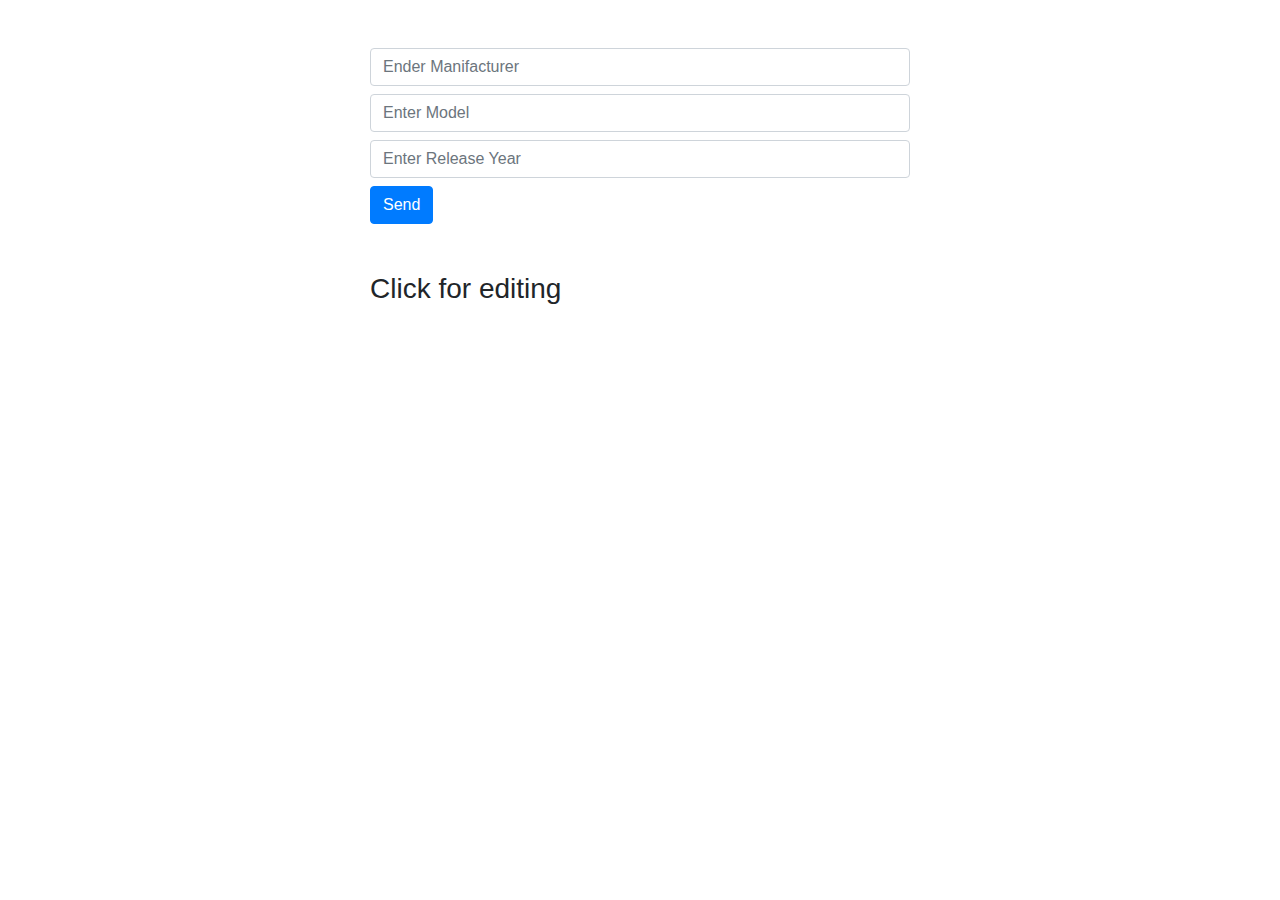
<file: car/index.html>
<!DOCTYPE html>
<html lang="en">
<head>
    <meta charset="UTF-8">
    <meta name="viewport" content="width=device-width, initial-scale=1.0">
    <meta http-equiv="X-UA-Compatible" content="ie=edge">
    <link rel="stylesheet" href="https://stackpath.bootstrapcdn.com/bootstrap/4.3.1/css/bootstrap.min.css">
    <link rel="stylesheet" href="https://use.fontawesome.com/releases/v5.8.1/css/all.css">
    <script src="script.js"></script>
    <title>Document</title>
</head>
<body onload="init()">
    <div class="container">
        <div class="row">
            <div class="col-lg-6 offset-3  mt-5">
                <div class="alerts"></div>
                <form action="" name="carRegister" onsubmit="send(event)">
                    <input type="text" placeholder="Ender Manifacturer" name="Manifacturer" class="form-control">
                    <input type="text" placeholder="Enter Model" name="Model" class="form-control my-2">
                    <input type="text" placeholder="Enter Release Year" name="Year" class="form-control">
                    <input type="hidden" name="id" id="">
                    <input type="submit" value="Send" class="btn btn-primary mt-2">
                </form>
            </div>
            <div class="col-lg-6 offset-3 mt-5">
                <h3>Click for editing</h3>
                <ul class="list-group">

                </ul>
            </div>
        </div>
    </div>
</body>
</html>
</file>
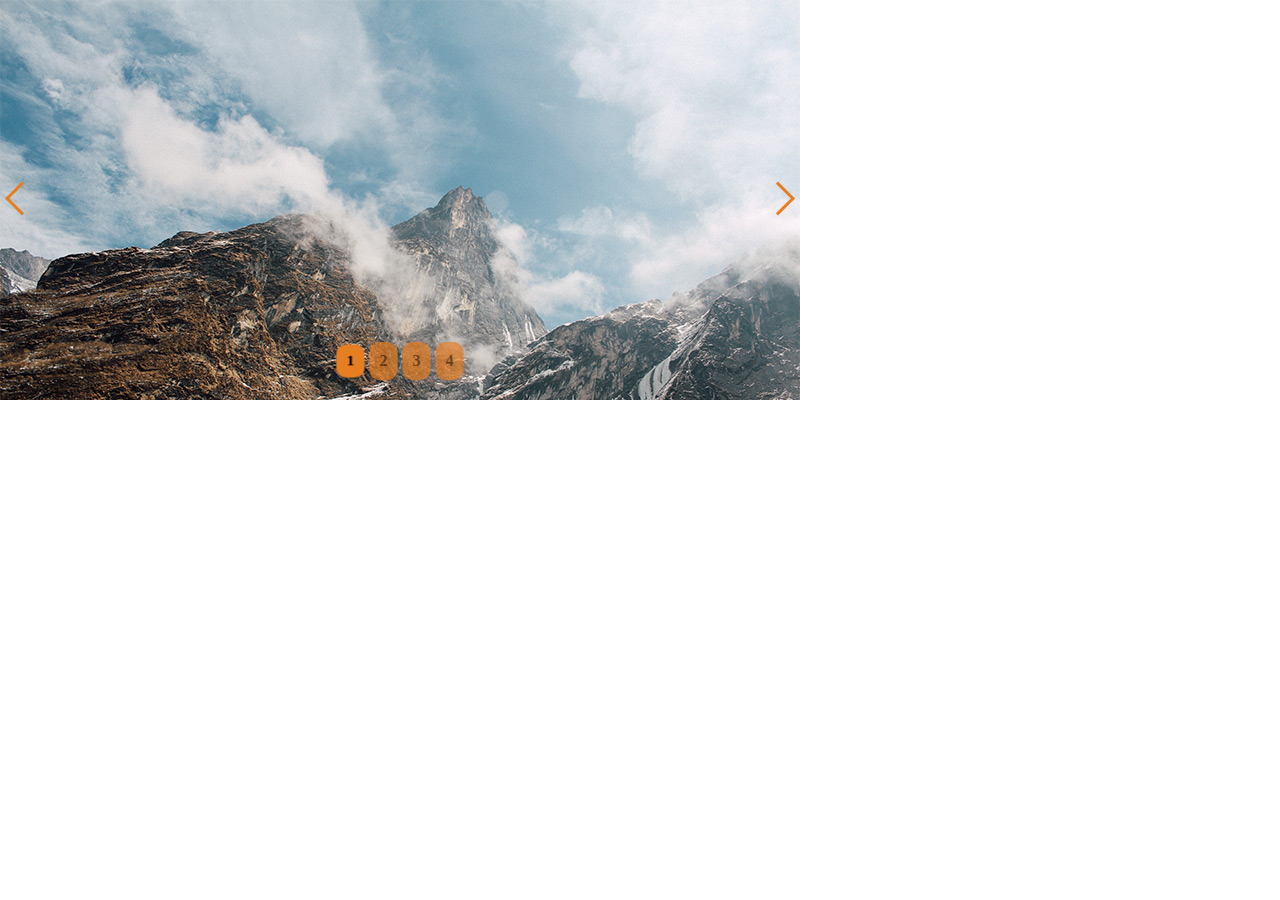
<file: slider/index.html>
<!DOCTYPE html>
<html lang="en">
<head>
    <meta charset="UTF-8">
    <meta name="viewport" content="width=device-width, initial-scale=1.0">
    <meta http-equiv="X-UA-Compatible" content="ie=edge">
    <link rel="stylesheet" href="css/style.css">
    <script src="js/script.js"></script>
    <title>Slider</title>
</head>
<body onload="init()">

    <div class="slider">
        <ul>
            <li> <img src="./img/1.jpg" alt=""> </li>
            <li> <img src="./img/2.jpg" alt=""> </li>
            <li> <img src="./img/3.jpg" alt=""> </li>
            <li> <img src="./img/4.jpg" alt=""> </li>
        </ul>
        <button class="prev" onclick="prevSlide()"> <i class="left"></i></button>
        <button class="next" onclick="nextSlide()"> <i class="right"></i></button>
        <div class="thumbnails"></div>
    </div>
    
</body>
</html>
</file>
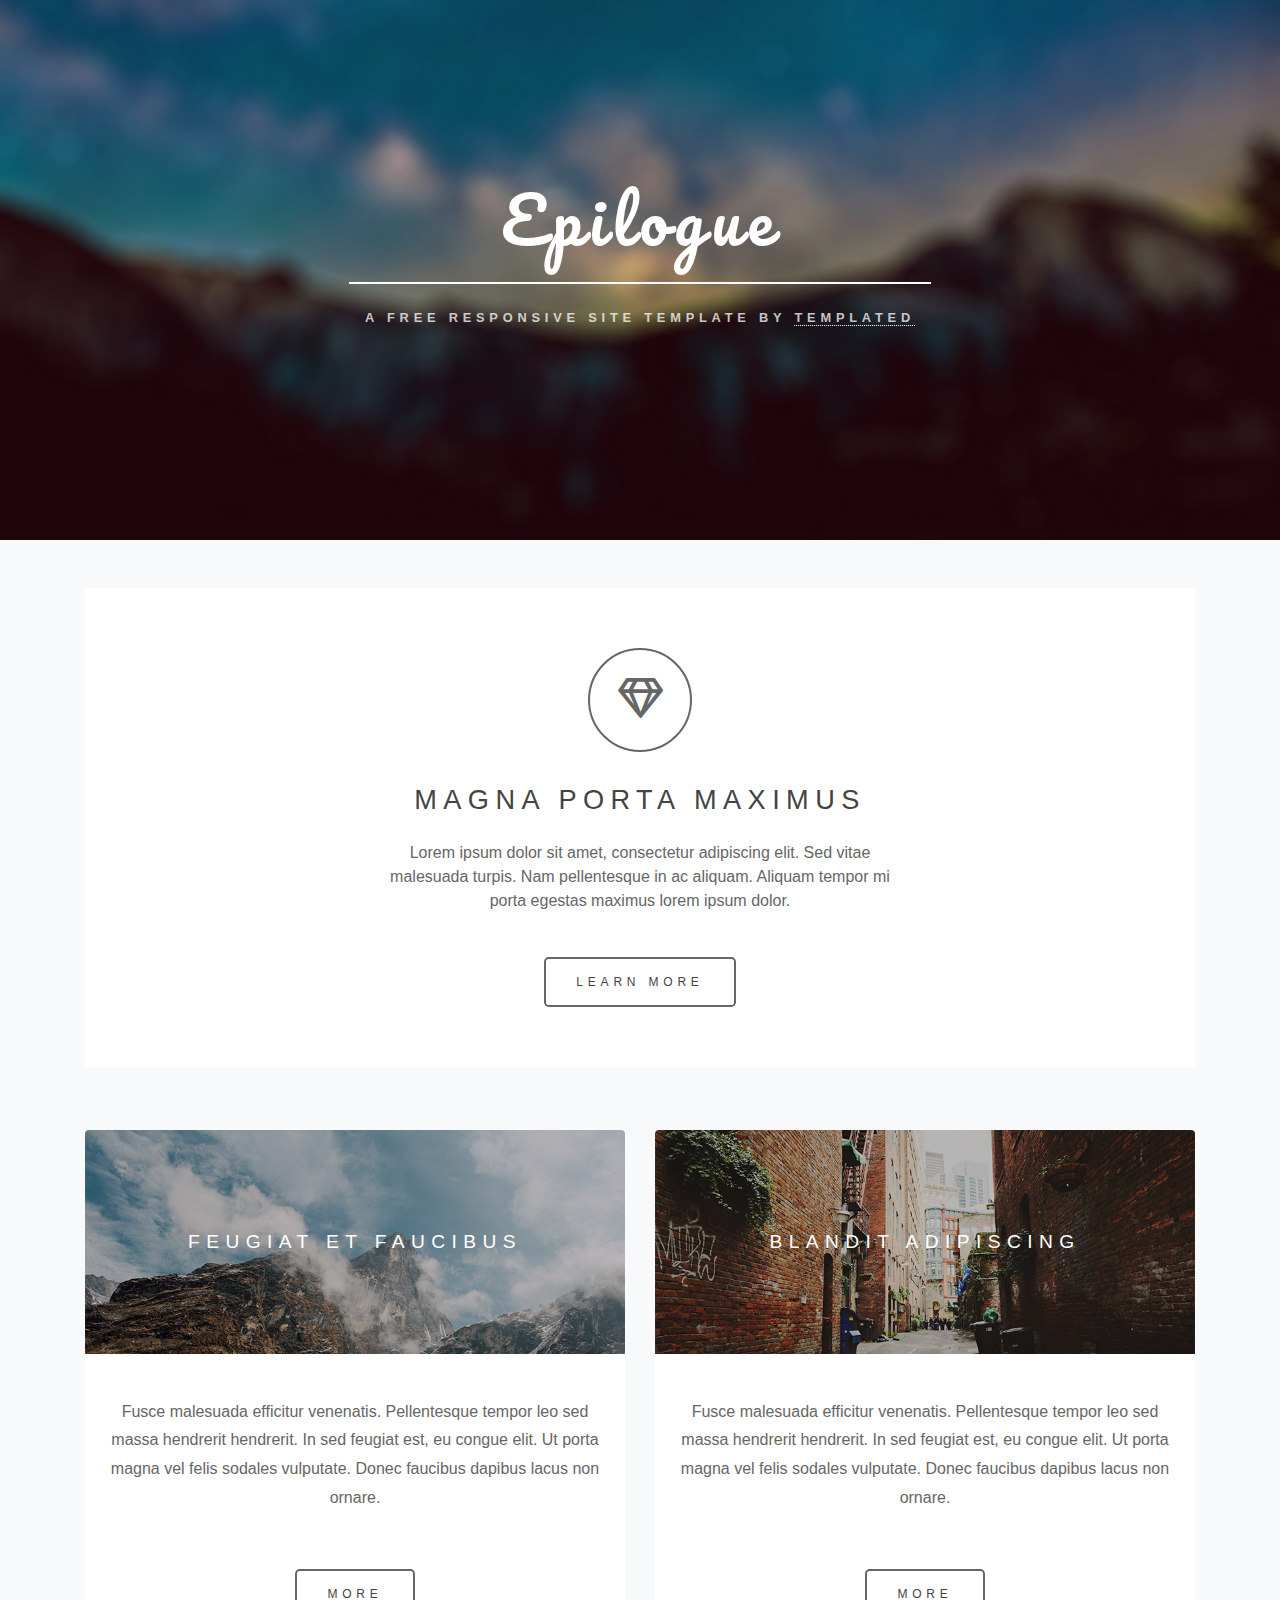
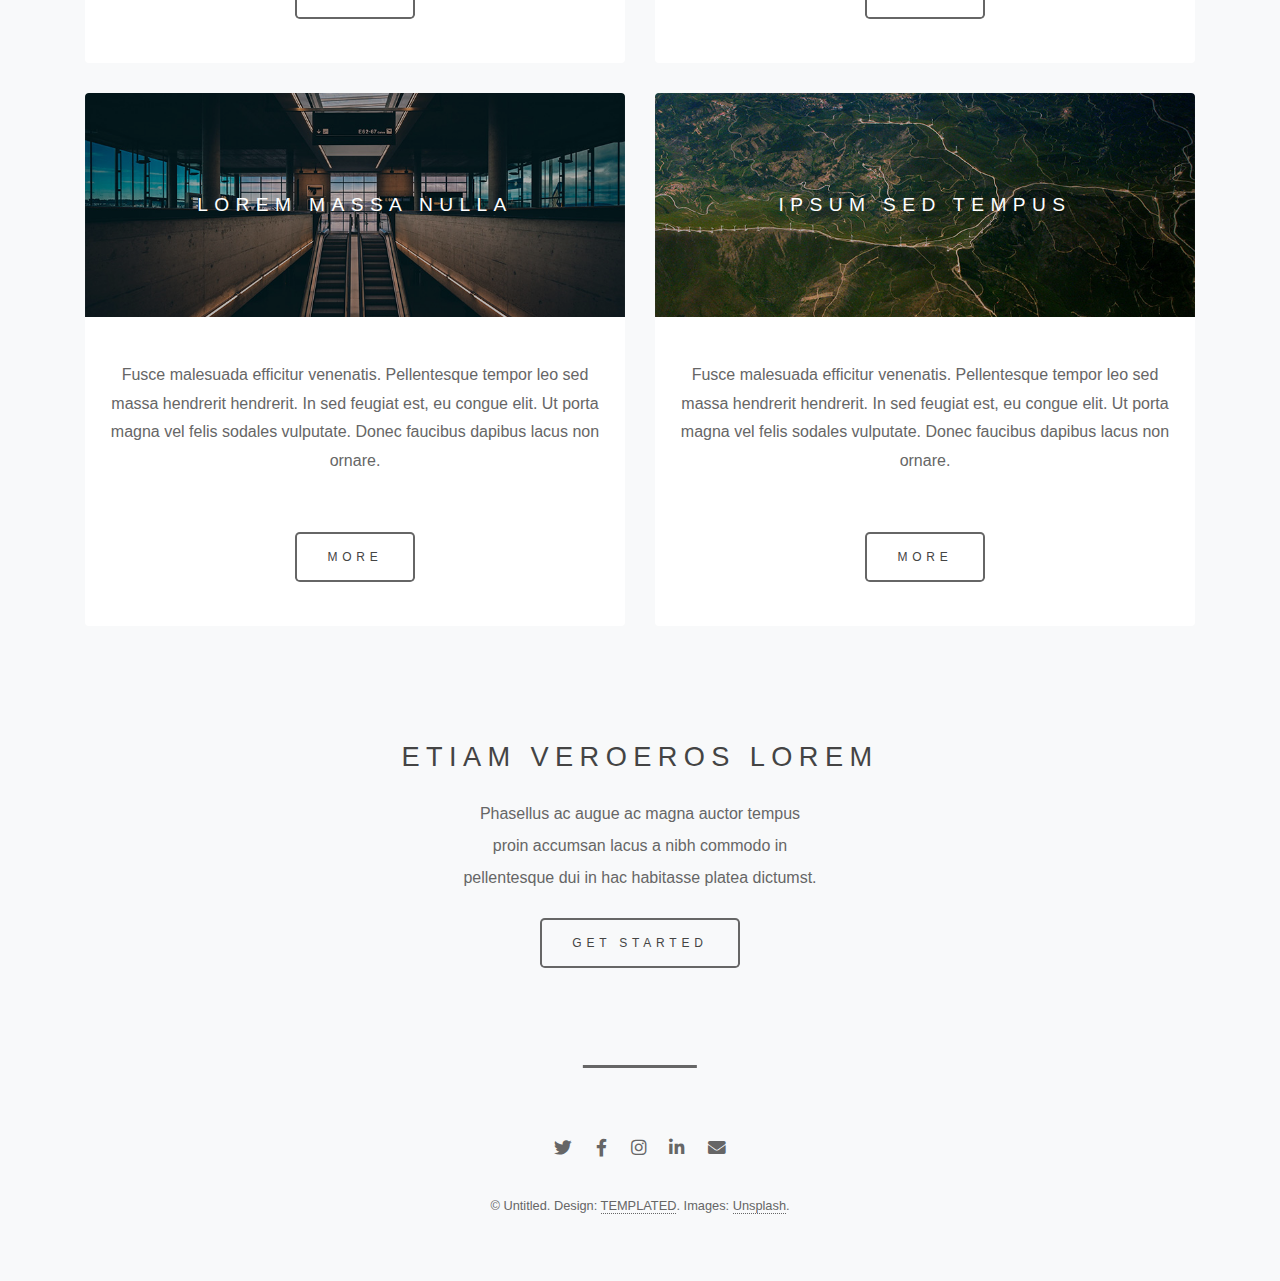
<file: template/index.html>
<!DOCTYPE html>
<html lang="en">
<head>
    <meta charset="UTF-8">
    <meta name="viewport" content="width=device-width, initial-scale=1.0">
    <meta http-equiv="X-UA-Compatible" content="ie=edge">
    <!-- --- CDN links --- -->
    <link rel="stylesheet" href="https://use.fontawesome.com/releases/v5.8.1/css/all.css">
    <link rel="stylesheet" href="https://stackpath.bootstrapcdn.com/bootstrap/4.3.1/css/bootstrap.min.css">

    <!-- --- Custom Css --- -->
    <link rel="stylesheet" href="css/style.css">
    <link rel="stylesheet" href="css/media.css">
    <title>Template</title>
</head>
<body>
    <!-- --- header --- -->
    <header> 
        <div class="slider">
            <div class="slider1">
                <img src="./img/banner.jpg" alt="">
                <div class="slider-content">
                    <h1>Epilogue</h1>
                    <p>A FREE RESPONSIVE SITE TEMPLATE BY <a href="#">TEMPLATED</a> </p>
                </div>
            </div>
        </div>
    </header>
    <main>
       <!-- --- About section --- -->
       <section class="about-section bg-light"> 
            <div class="container">
                <div class="row">
                    <div class="col-12">
                        <div class="about-content">
                            <div class="card">
                                <div class="card-header">
                                    <div class="round-icon">
                                            <i class="far fa-gem"></i>
                                    </div>
                                </div>
                                <div class="card-body pb-0">
                                    <h1>MAGNA PORTA MAXIMUS</h1>
                                    <p class="py-3">Lorem ipsum dolor sit amet, consectetur adipiscing elit. Sed vitae
                                            malesuada turpis. Nam pellentesque in ac aliquam. Aliquam tempor
                                            mi porta egestas maximus lorem ipsum dolor.   
                                    </p>
                                </div>
                                <div class="card-footer">
                                        <a href="#" class="button">LEARN MORE</a>
                                </div>
                            </div>
                        </div>
                    </div>
                </div>
            </div>
       </section>
       <!-- --- Products section --- -->
       <section class="products-section bg-light"> 
           <div class="container">
               <div class="row">
                   <div class="col-12 col-lg-6">
                        <div class="card">
                                <div class="card-img-top">
                                    <a href="#"><h1>FEUGIAT ET FAUCIBUS</h1></a>
                                    <img src="./img/1.jpg" alt="">
                                </div>
                                <div class="card-body text-center">
                                    <p class="card-text py-4">Fusce malesuada efficitur venenatis. Pellentesque tempor leo sed massa hendrerit hendrerit. In sed feugiat est, eu congue elit. Ut porta magna vel felis sodales vulputate. Donec faucibus dapibus lacus non ornare.</p>
                                </div>
                                <div class="card-footer  text-center">
                                    <a href="#" class="button">more</a>
                                </div>
                        </div>
                   </div>
                   <div class="col-12 col-lg-6">
                        <div class="card">
                                <div class="card-img-top">
                                    <a href="#"><h1>Blandit adipiscing</h1></a>
                                    <img src="./img/2.jpg" alt="...">
                                </div>
                                <div class="card-body text-center">
                                    <p class="card-text py-4">Fusce malesuada efficitur venenatis. Pellentesque tempor leo sed massa hendrerit hendrerit. In sed feugiat est, eu congue elit. Ut porta magna vel felis sodales vulputate. Donec faucibus dapibus lacus non ornare.</p>
                                </div>
                                <div class="card-footer  text-center">
                                    <a href="#" class="button">more</a>
                                </div>
                        </div>
                   </div>
                   <div class="col-12 col-lg-6">
                        <div class="card">
                                <div class="card-img-top">
                                    <a href="#"><h1>Lorem massa nulla</h1></a>
                                    <img src="./img/3.jpg" alt="...">
                                </div>
                                <div class="card-body text-center">
                                    <p class="card-text py-4">Fusce malesuada efficitur venenatis. Pellentesque tempor leo sed massa hendrerit hendrerit. In sed feugiat est, eu congue elit. Ut porta magna vel felis sodales vulputate. Donec faucibus dapibus lacus non ornare.</p>
                                </div>
                                <div class="card-footer  text-center">
                                    <a href="#" class="button">more</a>
                                </div>
                        </div>
                   </div>
                   <div class="col-12 col-lg-6">
                        <div class="card">
                                <div class="card-img-top">
                                    <a href="#"><h1>Ipsum sed tempus</h1></a>
                                    <img src="./img/4.jpg" alt="...">
                                </div>
                                <div class="card-body text-center">
                                    <p class="card-text py-4">Fusce malesuada efficitur venenatis. Pellentesque tempor leo sed massa hendrerit hendrerit. In sed feugiat est, eu congue elit. Ut porta magna vel felis sodales vulputate. Donec faucibus dapibus lacus non ornare.</p>
                                </div>
                                <div class="card-footer  text-center">
                                    <a href="#" class="button">more</a>
                                </div>
                        </div>
                   </div>
               </div>
           </div>
       </section>
    </main>
    <!-- --- footer --- -->
    <footer class="text-center bg-light">  
        <div class="container">
            <div class="row d-flex justify-content-center">
                <div class="col-12 col-lg-7">
                    <div class="card mx-auto bg-light">
                        <div class="card-body text-center">
                            <h1 class="card-title">ETIAM VEROEROS LOREM</h1>
                            <p class="card-text mx-auto my-4">Phasellus ac augue ac magna auctor tempus proin accumsan lacus a nibh commodo in pellentesque dui in hac habitasse platea dictumst.</p>
                            <a href="#" class="button">GET STARTED</a>
                        </div>
                    </div>
                    <div class="icons">
                        <a href="#"> <i class="fab fa-twitter"></i></a>
                        <a href="#"> <i class="fab fa-facebook-f"></i></a>
                        <a href="#"> <i class="fab fa-instagram"></i></a>
                        <a href="#"> <i class="fab fa-linkedin-in"></i></a>
                        <a href="#"> <i class="fas fa-envelope"></i></a>
                    </div>
                    <div class="copy">
                        <p><small>&copy; Untitled. Design: <a href="#">TEMPLATED</a>. Images: <a href="#">Unsplash</a>.</small></p>
                    </div>
                </div>
            </div>
        </div>
    </footer>
</body>
</html>
</file>
<file: slider/css/style.css>
body{
    margin:0px;
    padding:0px;
}

.slider *{
    box-sizing: border-box;
}

.slider{
    width: 800px;
    height: 400px;
    overflow: hidden;
    position: relative;
}

.slider ul{
    padding: 0;
    margin: 0;
    background: red;
    transition: all .3s ease;
    position: relative;
}

.slider ul li{
    list-style: none;
    width: 800px;
    height: 400px;
    object-fit: cover;
    float: left;
    position: relative;
    transition: all .3s ease;
}

.slider .prev, .slider .next{
    position: absolute;
    top: 50%;
    padding: 20px 10px;
    transform: translateY(-50%);
    background: transparent;
    border: none;
    cursor: pointer;
    outline: none;
}

.slider .prev{
    left:0;
}

.slider .next{
    right: 0;
}

.slider i{
    border: solid #e67e22;
    border-width: 0 3px 3px 0;
    display: inline-block;
    padding: 3px;
    height: 1.5rem;
    width: 1.5rem;
  }
  
.slider .right {
    transform: rotate(-45deg);
    -webkit-transform: rotate(-45deg);
  }
  
.slider .left {
    transform: rotate(135deg);
    -webkit-transform: rotate(135deg);
}

.thumbnails{
    position: absolute;
    bottom: 20px;
    left: 50%;
    transform: translateX(-50%);
}

.thumbnail{
    float: left;
    padding: 10px;
    background: #e67d22af;
    color: rgba(0, 0, 0, 0.466);
    font-weight: bold;
    cursor: pointer;
    border-radius: 10px;
}

.thumbnail+.thumbnail{
    margin-left: 5px;
}

.active-tmb{
    background: #e67e22;
    color: rgb(0, 0, 0);
    transform: rotateX(-30deg);
}
</file>
<file: template/css/style.css>
@import url('https://fonts.googleapis.com/css?family=Pacifico');

body{
    margin: 0;
    padding: 0;
    color: #666666;
}

a,a:hover{
    text-decoration: none;
}

a{
    border-bottom: 1px dotted #666666;
    transition: color .2s ease 0s;
    color: #666666;
}

a:hover{
    border-bottom: 0;
    color: #f56276;
}

h1{
    font-weight: 400;
    font-size: 1.7rem;
    color: #444444;
    letter-spacing: .4rem;
}

p{
    font-weight: 100;
}

.card-header,.card-footer,.card{
    background: #fff;
    border: none;
}

.button{
    padding: 1rem 2rem;
    display: inline-block;
    width: auto;
    box-shadow: inset 0 0 0 2px #666666;
    color: #444444;
    border: none;
    border-radius: .3rem;
    font-size: .75rem;
    letter-spacing: .3rem;
    transition: all .4s ease;
    text-transform: uppercase;
}

.button:hover{
    box-shadow: inset 0 0 0 2px #e84359;
    color: #e84359;
}

.button:active{
    background-color: #ffe4e8;
}

/* --------- header  ---------- */

.slider>div{
    overflow: hidden;
    position: relative;
    height: 60vh;
    width: 100%;
}

.slider>div::after{
    content: "";
    position: absolute;
    height: 100%;
    width: 100%;
    background: rgba(0, 0, 0, 0.096);
    left: 0;
    top: 0;
}

.slider img{
    width: 100%;
    height: 100%;
    object-fit: cover;
    position: absolute;
}

.slider-content{
    color: #fff;
    padding: 50px auto;
    position: absolute;
    text-align: center;
    left: 50%;
    top: 50%;
    z-index: 2;
    transform: translate(-50%,-50%);
}

.slider-content h1{
    border-bottom: solid 2px #ffffff;
    padding: 0 1rem 1.5rem 1rem;
    font-family: "Pacifico", cursive;
    font-weight: 200;
    font-size: 4rem;
    color: #fff;
}

.slider-content a{
    color: rgba(255, 255, 255, 0.75);
    border-color: #fff;
}

.slider-content a:hover{
    color: #f56276;
}

.slider-content p{
    text-transform: uppercase;
    letter-spacing: .3rem;
    padding: 1rem 1rem;
    font-size: .8rem;
    color: rgba(255, 255, 255, 0.75);
    font-weight: 600;
}

/* --------- about section  ---------- */

.about-section .about-content{
    margin-left: 15px;
    margin-right: 15px;
    background: #fff;
}

.about-section .card{
    background: transparent;
    width: 60%;
    padding: 3rem;
    margin: 0 auto;
}

.about-section .container{
    padding: 3rem 0; 
    text-align: center;
}

.round-icon{
    border: 2px solid #666666;
    display: inline-block;
    height: 6.5rem;
    width:  6.5rem;
    border-radius: 100%;
    position: relative;
}

.round-icon i{
    font-size: 2.5rem;
    line-height: 6rem;
    color: #666666;
}

/* --------- products section  ---------- */

.products-section .card{
    margin: 15px 0;
    padding-bottom: 2rem;
    overflow: hidden;
}

.products-section .card-text{
    line-height: 1.8rem;
}

.card-img-top{
    transition: all .2s ease;
    height: 17rem;
    overflow: hidden;
    position: relative;
}

.card-img-top img{
    transition: all .2s ease;
    object-fit: cover;
    position: absolute;
    height: 100%;
    width: 100%;
    left:0;
    top:0;
}

.card-img-top h1{
    position: absolute;
    z-index: 2;
    font-size: 1.2rem;
    width: 100%;
    text-align: center;
    top: 50%;
    transform: translateY(-50%);
    color: #fff;
    text-transform: uppercase;
}

.card-img-top::after{
    content: "";
    position: absolute;
    width: 100%;
    height: 100%;
    background: rgba(0, 0, 0, 0.253);
    top: 0;
    left:0;
}

.card-img-top:hover img{
    transform: scale(1.1);
}

/* --------- footer  ---------- */

footer{
    padding: 5rem 0 3rem 0;
}

footer .card{
    padding-bottom: 5rem;
}

footer .card::after{
    content: "";
    position: absolute;
    height: 2.5px;
    width: 18%;
    background: #666666;
    bottom: 0;
    left: 50%;
    transform: translateX(-50%);
}

footer .card p{
    width: 60%;
    line-height: 2rem;
    font-size: 1rem;
}

.icons{
    padding: 4.2rem 0 2rem 0;
}

.icons a{
    border: none;
    font-size: 1.1rem;
}

.icons a+a{
    margin-left: 1.2rem;
}

.copy{
    font-weight: 100;
}
</file>
<file: template/css/media.css>
/*---------------------------------------------------
     Old desktops / Ipad pro (Between laptop and tabs)   |
    ----------------------------------------------------*/
    
    @media (min-width: 1023px) and (max-width: 1500px){

        /* products section */
        .products-section .card-img-top{
            height: 14rem;
        }
        
    } 
    
    /*------------------------------
    |         Tablets Ipad/Tab      |
    -------------------------------*/
    
    @media (min-width: 768px) and (max-width: 1024px){
        /* slider section */

        .slider-content{
            width: 80%;
            top: 55%;
        }

        .slider>div{
            height: 75vh;
        }

        .slider-content p{
            color: #fff;
        }
        /* about section */

        .about-section{
            padding: 0rem 0;
        }

        .about-section .container{
            padding: 1rem 0; 
        }

        .about-section .card{
            padding: 2rem 0;
            width: 70%;
            text-align: center;
        }

        .about-section h1{
            line-height: 4rem;
        }

        /* products section */

        .card-img-top{
            height: 25rem;
        }
                
    }
    
    
    /* --------------------------------------------
    | Phone version Iphone X/6/7/8 Galaxy / Nexux  |
    ----------------------------------------------*/
    
    @media (min-width: 320px) and (max-width: 480px) {

        h1{
            font-size: 1rem;
        }
        
        .button{
            display: block;
            padding: .8rem 2rem;
            letter-spacing: .2rem;
        }

        /* header */
        .slider-content{
            width: 80%;
            top: 55%;
        }

        .slider>div{
            height: 75vh;
        }

        .slider-content p{
            color: #fff;
        }

        .slider-content h1{
            font-size: 2.5rem;
            letter-spacing: .05rem;
            padding: 1rem 1rem;
            padding: 0 1rem 1rem 1rem;
        }

        /* About */

        .about-section .container{
            padding: 1rem 0; 
        }

        .about-section .card{
            padding: 1rem 0;
            width: 100%;
        }

        .about-section h1{
            line-height: 2rem;
        }

        .about-section .card-body p{
            line-height: 1.5rem;
            font-size: .9rem;
            color: black;
        }

        .round-icon{
            height: 5rem;
            width:  5rem;
        }

        .round-icon i{
            font-size: 2rem;
            line-height: 5rem;
        }

        /* products section */

        .products-section .card-img-top{
            height: 12rem;
        }

        .card-img-top h1{
            font-size: 1rem;
        }

        .products-section .card-body{
            padding: 0 1rem;
        }

        .products-section .card-body p{
            text-align: center;
        }

        .products-section .col-12{
            margin-top: -1rem;
        }

        /* footer */

        footer{
            padding: .8rem 0 1rem 0;
        }

        footer .card{
            padding-bottom: 2.5rem;
        }

        footer .card::after{
            width: 25%;
            height: 2px;
        }

        footer .card p{
            width: 90%;
            font-size: .9rem;
            color: #000;
            line-height: 1.8rem;
        }

        footer .card-title{
            line-height: 1.8rem;
        }

        .icons{
            padding: 2.2rem 0 2rem 0;
        }

        .icons a{
            font-size: .9rem;
        }

        .icons a+a{
            margin-left: 1rem;
        }
    }
</file>
